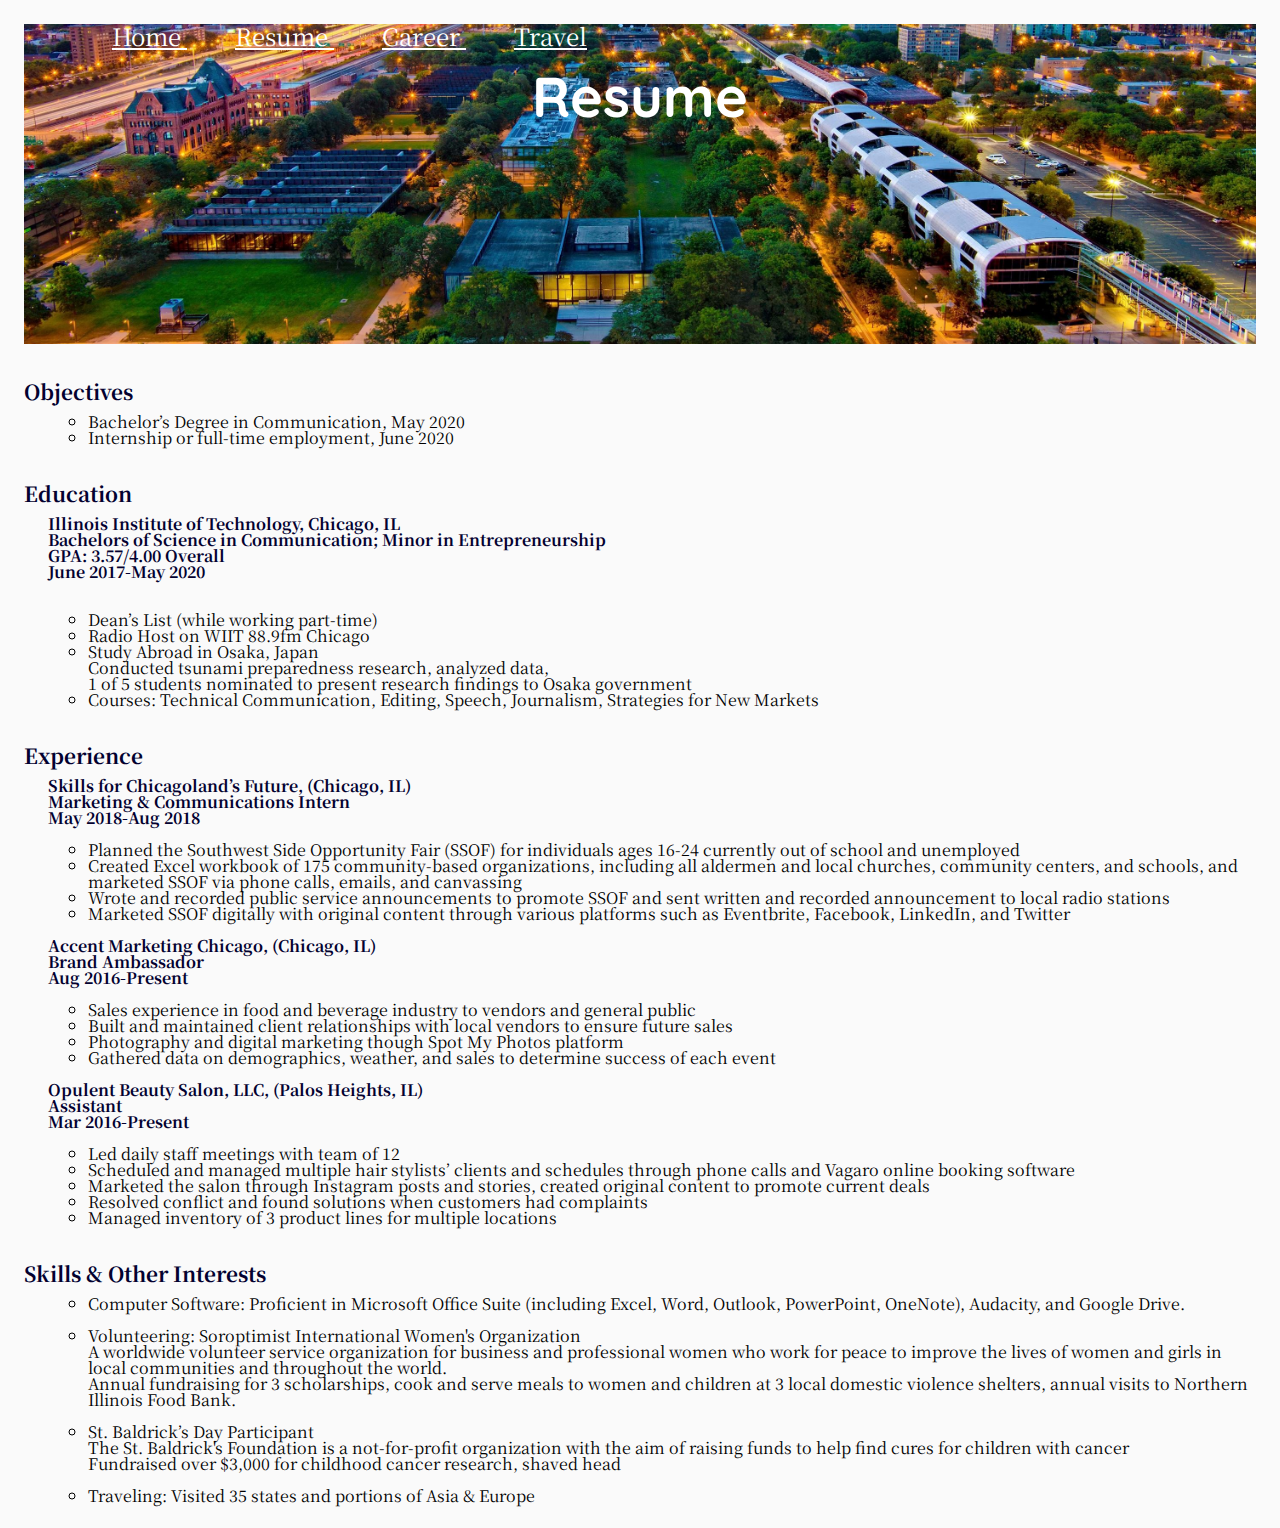
<file: resume.html>
<!DOCTYPE html>
<html lang="en" id="resume">
<head>
  <meta charset="utf-8" />
  <title>Megan Heurich's Resume</title>
  <link rel="stylesheet" href="screen.css" />
  <meta name="viewport"
    content="width=device-width,initial-scale=1.0" />
  <link href="https://fonts.googleapis.com/css?family=Quicksand&display=swap"
  rel="stylesheet">
  <link href="https://fonts.googleapis.com/css2?family=Noto+Serif+JP:wght@300&display=swap"
  rel="stylesheet">

</head>

<body>

  <header>

      <nav>
        <ul>
          <li class="navigation"><a href="index.html"> <class="nav">
            Home </a></li>
          <li class="navigation"><a href="resume.html"> <class="nav">
            Resume </a></li>
          <li class="navigation"><a href="career.html"> <class="nav">
            Career </a></li>
          <li class="navigation"><a href="hobbies.html"> <class="nav">
            Travel </a></li>
        </ul>
      </nav>
    <h1>Resume</h1>
  </header>

        <h2>Objectives</h2>

          <ul style ="list-style-type:circle;">
            <li>Bachelor’s Degree in Communication, May 2020</li>
            <li>Internship or full-time employment, June 2020</li>
          </ul>



        <h2>Education</h2>

          <h3>Illinois Institute of Technology, Chicago, IL</br>
          Bachelors of Science in Communication; Minor in Entrepreneurship</br>
          GPA: 3.57/4.00 Overall</br>
          June 2017-May 2020</h3>
          <br>

            <ul style ="list-style-type:circle;">
                <li>Dean’s List (while working part-time)</li>
                <li>Radio Host on WIIT 88.9fm Chicago</li>
                <li>Study Abroad in Osaka, Japan<br>
                  Conducted tsunami preparedness research, analyzed data,<br>
                  1 of 5 students nominated to present research findings to
                  Osaka government</li>
                <li>Courses: Technical Communication, Editing, Speech, Journalism,
                  Strategies for New Markets</li>
            </ul>




        <h2>Experience</h2>

          <h3>Skills for Chicagoland’s Future, (Chicago, IL)</br>
            Marketing & Communications Intern</br>
            May 2018-Aug 2018</h3>

            <ul style ="list-style-type:circle;">
                <li>Planned the Southwest Side Opportunity Fair (SSOF) for
                  individuals ages 16-24 currently out of school and unemployed</li>
                <li>Created Excel workbook of 175 community-based organizations,
                  including all aldermen and local churches, community centers,
                  and schools, and marketed SSOF via phone calls, emails,
                  and canvassing</li>
                <li>Wrote and recorded public service announcements to promote
                  SSOF and sent written and recorded announcement to local
                  radio stations</li>
                <li>Marketed SSOF digitally with original content through various
                  platforms such as Eventbrite, Facebook, LinkedIn, and Twitter</li>
            </ul>
            <br>

          <h3>Accent Marketing Chicago, (Chicago, IL)</br>
            Brand Ambassador</br>
            Aug 2016-Present</h3>

            <ul style ="list-style-type:circle;">
              <li>Sales experience in food and beverage industry to vendors
                and general public</li>
              <li>Built and maintained client relationships with local vendors
                to ensure future sales</li>
              <li>Photography and digital marketing though Spot My Photos
                platform</li>
              <li>Gathered data on demographics, weather, and sales to determine
                success of each event</li>
            </ul>
            <br>

          <h3>Opulent Beauty Salon, LLC, (Palos Heights, IL)</br>
            Assistant</br>
            Mar 2016-Present</h3>

            <ul style ="list-style-type:circle;">
              <li>Led daily staff meetings with team of 12</li>
              <li>Scheduled and managed multiple hair stylists’ clients and
                schedules through phone calls and Vagaro online booking
                software</li>
              <li>Marketed the salon through Instagram posts and stories,
                created original content to promote current deals</li>
              <li>Resolved conflict and found solutions when customers had
                complaints</li>
              <li>Managed inventory of 3 product lines for multiple locations</li>
            </ul>

        <h2>Skills & Other Interests</h2>
          <ul style ="list-style-type:circle;">
            <li> Computer Software: Proficient in Microsoft Office Suite
              (including Excel, Word, Outlook, PowerPoint, OneNote), Audacity,
              and Google Drive.</li><br>
            <li>Volunteering: Soroptimist International Women's Organization<br>
              A worldwide volunteer service organization for business and
              professional women who work for peace to improve the lives of
              women and girls in local communities and throughout the world.<br>
              Annual fundraising for 3 scholarships, cook and serve meals to
              women and children at 3 local domestic violence shelters, annual
              visits to Northern Illinois Food Bank.</li><br>
            <li>St. Baldrick’s Day Participant<br>
              The St. Baldrick's Foundation is a not-for-profit organization
              with the aim of raising funds to help find cures for children with cancer<br>
            	Fundraised over $3,000 for childhood cancer research, shaved head</li><br>
            <li>Traveling: Visited 35 states and portions of Asia & Europe</li>

</body>
</html>
</file>
<file: screen.css>
/* http://meyerweb.com/eric/tools/css/reset/
   v2.0 | 20110126
   License: none (public domain)
*/
a,abbr,acronym,address,applet,article,aside,audio,b,big,blockquote,body,canvas,caption,center,cite,code,dd,del,details,dfn,div,dl,dt,em,embed,fieldset,figcaption,figure,footer,form,h1,h2,h3,h4,h5,h6,header,hgroup,html,i,iframe,img,ins,kbd,label,legend,li,mark,menu,nav,object,ol,output,p,pre,q,ruby,s,samp,section,small,span,strike,strong,sub,summary,sup,table,tbody,td,tfoot,th,thead,time,tr,tt,u,ul,var,video{margin:0;padding:0;border:0;font-size:100%;font:inherit;vertical-align:baseline}article,aside,details,figcaption,figure,footer,header,hgroup,menu,nav,section{display:block}html{line-height:1}body{line-height:inherit;}ol,ul{list-style:none}blockquote,q{quotes:none}blockquote:after,blockquote:before,q:after,q:before{content:'';content:none}table{border-collapse:collapse;border-spacing:0}

/* Begin site styles... */

html {
  padding: .5em;
	font-family: 'Quicksand', Helvetica, Arial, sans-serif;
  background-color: #fafafa;
  margin: 1em;
}

/*styles for banner photos on each page*/
#home header{
  background-image: url("bannerphotos/headshot.jpeg");
  background-size: cover;
  background-position: center;
  display: grid;
  grid-template-rows: repeat(7, 1fr);
  max-width: 100%;
  height: 35em;
}


#resume header {
  background-image: url("bannerphotos/iit.jpg");
  background-size: cover;
  background-position: center;
  display: grid;
  grid-template-rows: repeat(7, 1fr);
  max-width: 100%;
  height: 35em;
}


#career header {
  background-image: url("bannerphotos/chicago.jpg");
  background-size: cover;
  background-position: center;
  display: grid;
  grid-template-rows: repeat(7, 1fr);
  max-width: 100%;
  height: 35em;
}



#travel header {
  background-image: url("bannerupdate.jpeg");
  background-size: cover;
  background-position: center;
  display: grid;
  grid-template-rows: repeat(7, 1fr);
  max-width: 100%;
  height: 35em;
}



h1 {
	font-family: 'Quicksand', Helvetica, Arial, sans-serif;
  font-size: 3.5em;
  text-align: center;
  color: #030130;
  font-weight: bold;
  gird-row:6 / 7;
  color: #ffffff;
}

/*font color is black instead of white so it can be seen on home page*/
#home h1{
  font-family: 'Quicksand', Helvetica, Arial, sans-serif;
  font-size: 3.5em;
  text-align: center;
  color: #030130;
  font-weight: bold;
  gird-row:6 / 7;
  color: #000000;
}

p {
  font-family: 'Noto Serif JP', Georgia, serif;
	color: #030130;
  font-size: 1.5em;
	padding-left: 1%;
	padding-right: 1%;
	padding-bottom: 2.5%;
	padding-top: 1%;
	margin: 1em;
}

main {
  display: grid;
  grid-template-columns: repeat(auto-fit, minmax(300px, 1fr));
  grid-gap: 1em 1em;
  padding: 10px;
}

h2 {
  font-family: 'Noto Serif JP', Georgia, serif;
	font-size: 1.3em;
	text-align: center;
  font-weight: bold;
  color: #030130;
	padding-bottom: 3%;
}


img {
  display: block;
  max-width: 100%;
  padding-bottom: 0em;
  padding-top: 0.5em;
  padding-left: 1em;
  padding-right: 1em;
}

ul {
  font-family: 'Noto Serif JP', Georgia, serif;
}

figure {
  font-size: 1em;
  display: block;
  max-width: 100%
}

figcaption {
  font-family: 'Noto Serif JP', Georgia, serif;
  margin: 1em;
}


footer {
  font-family: 'Noto Serif JP', Georgia, serif;
  text-align: center;
  font-size: 1em;
}


/*styling for resume page- align left versus other pages centered*/
#resume h2{
  font-family: 'Noto Serif JP', Georgia, serif;
  font-size: 1.3em;
  text-align: left;
  font-weight: bold;
  color: #030130;
  padding-bottom: 1%;
  padding-top: 3%;
}

#resume ul{
  font-family: 'Noto Serif JP', Georgia, serif;
  padding-left: 4em;
}

#resume h3{
  font-family: 'Noto Serif JP', Georgia, serif;
  font-size: 1em;
  text-align: left;
  font-weight: bold;
  color: #030130;
  padding-left: 1.5em;
  padding-bottom: 1em;
}

/*styles for hero banner for each page*/
@media screen and (min-height: 10em) {
  #home header {
    background-image: url("bannerphotos/headshot.jpeg");
    background-size: cover;
    background-position: center;
    display: grid;
    grid-template-rows: repeat(7, 1fr);
    max-width: 100%;
    height: 20em;
  }
}

@media screen and (min-height: 10em) {
  #resume header {
    background-image: url("bannerphotos/iit.jpg");
    background-size: cover;
    background-position: center;
    display: grid;
    grid-template-rows: repeat(7, 1fr);
    max-width: 100%;
    height: 20em;
  }
}

@media screen and (min-height: 10em) {
  #career header {
    background-image: url("bannerphotos/chicago.jpg");
    background-size: cover;
    background-position: center;
    display: grid;
    grid-template-rows: repeat(7, 1fr);
    max-width: 100%;
    height: 20em;
  }
}

@media screen and (min-height: 10em) {
  #travel header {
    background-image: url("bannerupdate.jpeg");
    background-size: cover;
    background-position: center;
    display: grid;
    grid-template-rows: repeat(7, 1fr);
    max-width: 100%;
    height: 20em;
  }
}



/*navigation styles*/
.navigation{
  font-family: 'Noto Serif JP', Georgia, serif;
  display: inline;
  padding-left: 1em;
  padding-right: 1em;
  text-align: center;
  font-size: 1.5em;
  outline: none;
  text-decoration: none;
}

.nav{
  text-align: center;
  font-size: 1em;
  text-align: center;
  font-weight: bold;
  color: #ffffff;
}

a:link {
  color: #ffffff;
}

a:visited {
  color: #ffffff;
}

a:focus {
  border-bottom: none;
}

a:hover {
  border-bottom: none;
}



/*navigation for home page- make font black so links can be read*/
#home .navigation{
  font-family: 'Noto Serif JP', Georgia, serif;
  display: inline;
  padding-left: 1em;
  padding-right: 1em;
  text-align: center;
  font-size: 1.5em;
  outline: none;
  text-decoration: none;
}

#home .nav{
  text-align: center;
  font-size: 1em;
  text-align: center;
  font-weight: bold;
  color: #000000;
}

#home a:link {
  color: #000000;
}

#home a:visited {
  color: #000000;
}

#home a:focus {
  border-bottom: none;
}

#home a:hover {
  border-bottom: none;
}
</file>
